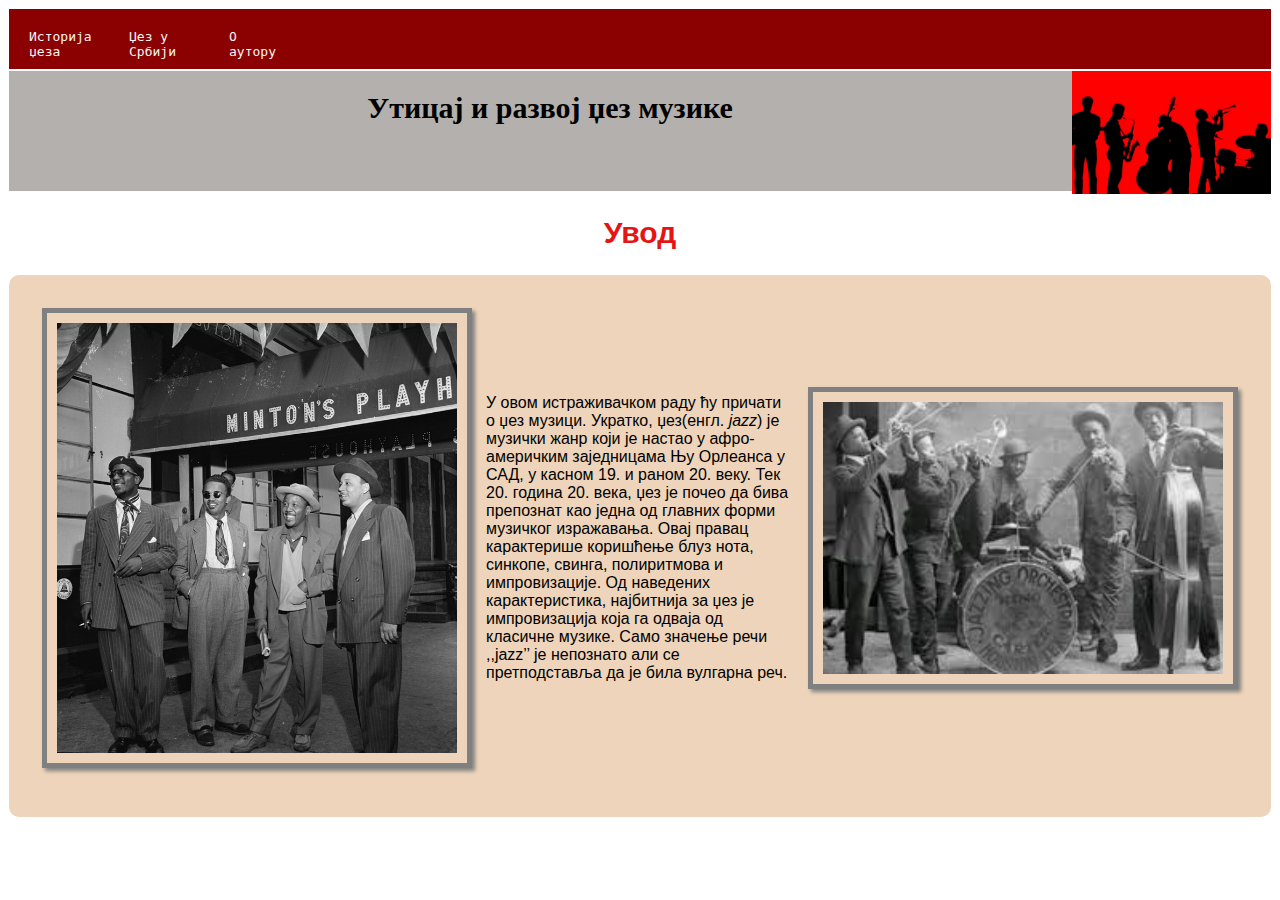
<file: index.html>
<html>
<head>
        <meta charset="utf-8"/>
   
<link rel="stylesheet" href="still.css">
</head>
<body>
        <nav>
                <ul>
                    <li><a href="istorija.html">Историја џеза</a></li>
                    <li><a href="srpski.html">Џез у Србији</a></li>
                    <li><a href="jaa.html">О аутору</a></li>
                </ul>
            </nav>
<header>
        <img src="jazz-banjd.jpg" width=199 align="right">
<h1>Утицај и развој џез музике</h1>

</header>

<h2>Увод</h2>
<section class="okvir">
    <table>
        <tr rowspan="2">
            <td><img class="slike" src="hip4.jpg" width=400 align="center"></td>
            <td>У овом истраживачком раду ћу причати о џез музици. Укратко, џез(енгл. <i>јazz</i>) је музички жанр који је настао у афро-америчким заједницама Њу Орлеанса у САД, у касном 19. и раном 20. веку. Тек 20. година 20. века, џез је почео да бива препознат као једна од главних форми музичког изражавања. Овај правац карактерише коришћење блуз нота, синкопе, свинга, полиритмова и импровизације. Од наведених карактеристика, најбитнија за џез је импровизација која га одваја од класичне музике. 
                Само значење речи ,,jazz’’ је непознато али се претподставља да је била вулгарна реч.</td>
                <td><img class="slike" src="s1.jpg" width=400 align="center"></td>
        </tr>
       
    </table>
<p></p>

</section>
</body>
</html>
</file>
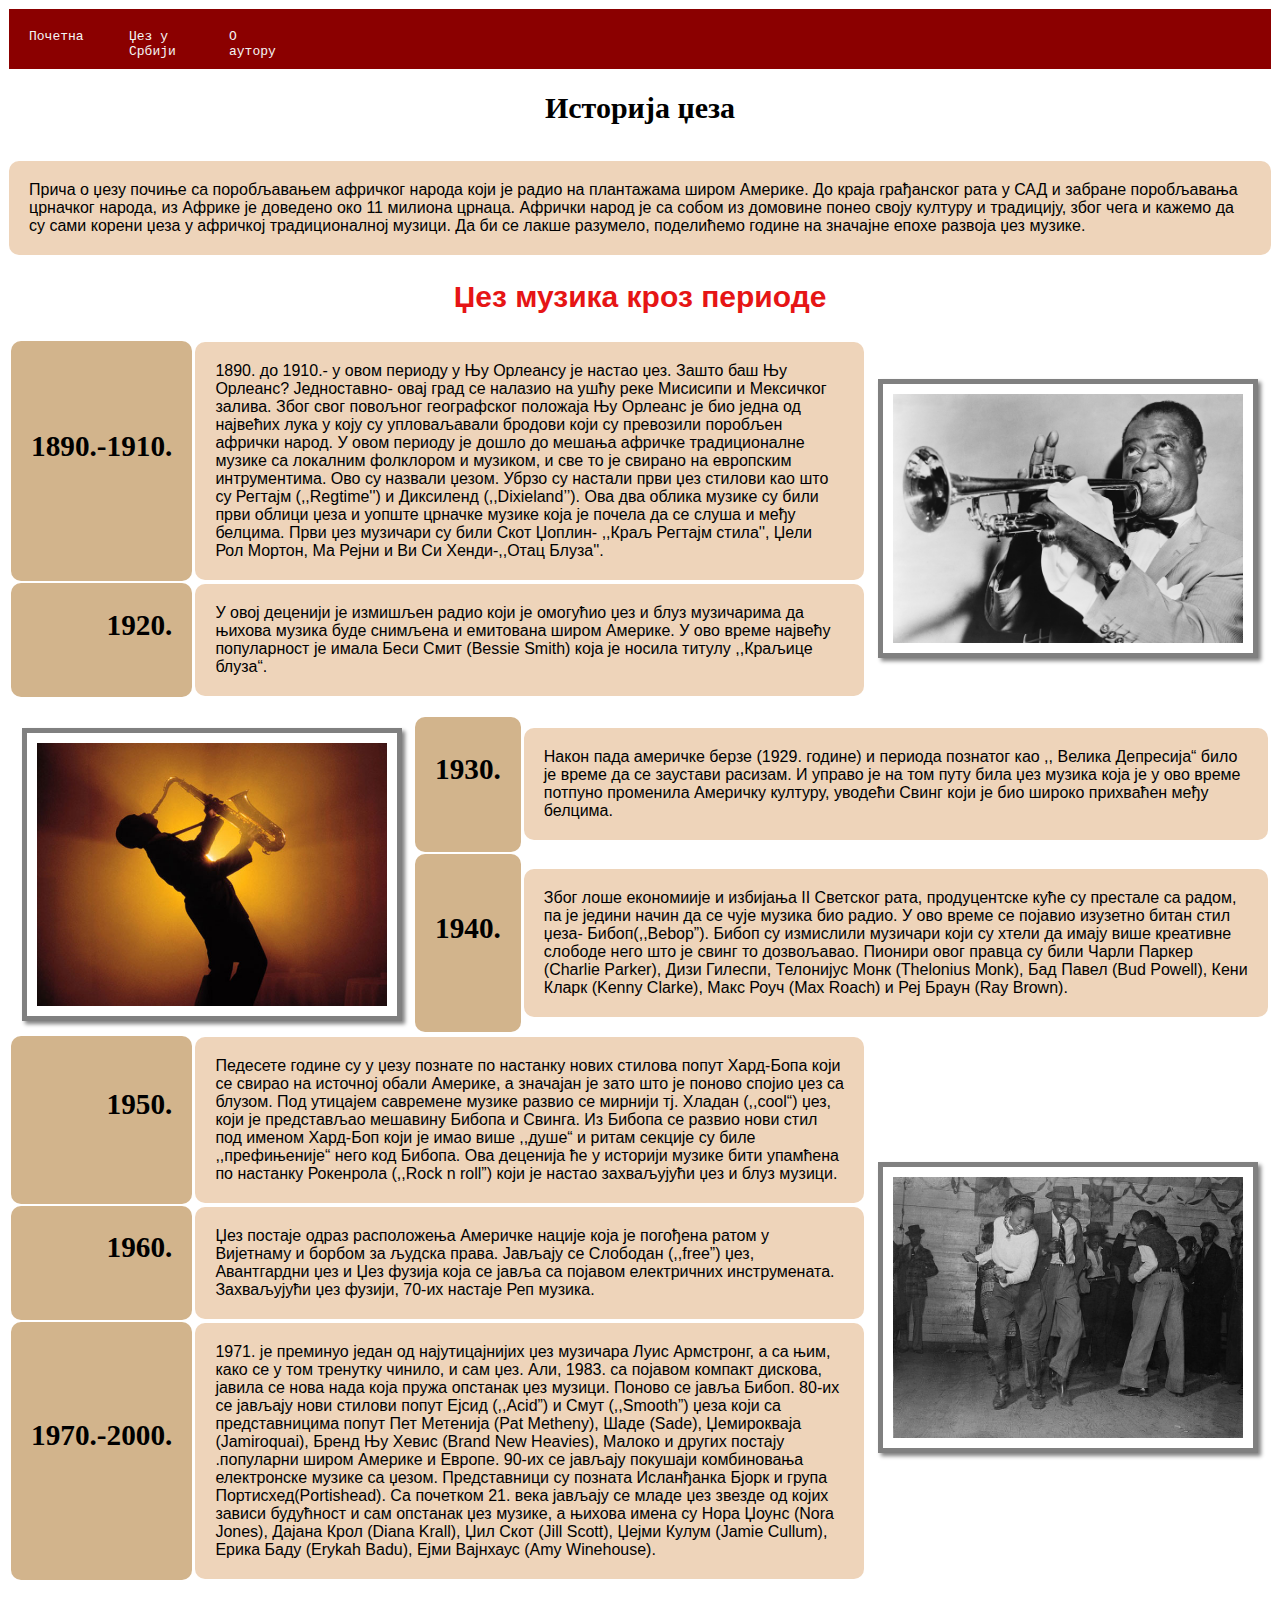
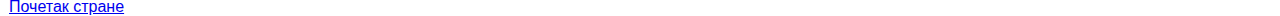
<file: istorija.html>
<html>
<head>
        <meta charset="utf-8"/>
<nav>
   
<link rel="stylesheet" href="still.css">
</head>
<body>
    <nav>
        <ul>
                <li><a href="uvod.html">Почетна</a></li>
                <li><a href="srpski.html">Џез у Србији</a></li>
                <li><a href="jaa.html">О аутору</a></li>
            </ul>
        </nav>
<h1 id="vrh">Историја џеза</h1>
<p class="okvir">Прича о џезу почиње са поробљавањем афричког народа који је радио на 
    плантажама широм Америке. До краја грађанског рата у САД и забране поробљавања црначког народа, из Африке 
    је доведено око 11 милиона црнаца. Афрички народ је са собом из домовине понео своју културу и традицију, 
    због чега и кажемо да су сами корени џеза у афричкој традиционалној музици. Да би се лакше разумело, 
    поделићемо године на значајне епохе развоја џез музике.</p>

<section>
<h2>Џез музика кроз периоде</h2>
<table>
    <tr>
<td class="datumi"><h3>1890.-1910.</h3></td>
<td><p class="okvir">1890. до 1910.- у овом периоду у Њу Орлеансу је настао џез. 
    Зашто баш Њу Орлеанс? Једноставно- овај град се налазио на ушћу реке Мисисипи и Мексичког залива. 
    Због свог повољног географског положаја Њу Орлеанс је био једна од највећих лука у коју су упловаљавали 
    бродови који су превозили поробљен афрички народ. У овом периоду је дошло до мешања афричке 
    традиционалне музике са локалним фолклором и музиком, и све то је свирано на европским интрументима. 
    Ово су назвали џезом. Убрзо су настали први џез стилови као што су Регтајм (,,Regtime'') и 
    Диксиленд (,,Dixieland’’). Ова два облика музике су били први облици џеза и уопште црначке
     музике која је почела да се слуша и међу белцима. Први џез музичари су били Скот Џоплин- ,,Краљ Регтајм стила'', 
     Џели Рол Мортон, Ма Рејни и Ви Си Хенди-,,Отац Блуза''.</p></td>
     <td rowspan="2"><img class="slike1" src="27.jpg" width=300></td></tr>

<tr>
    <td class="datumi"><h3>1920.</h3></td>
<td><p class="okvir">У овој деценији је измишљен радио који је омогућио џез и блуз музичарима да 
    њихова музика буде снимљена и емитована широм Америке. 
    У ово време највећу популарност је имала Беси Смит (Bessie Smith) која је 
    носила титулу ,,Краљице блуза“.</p></td></tr>
    </table>
<p>
</p>

<table>
    <tr>

        <td rowspan="2"><img class="slike1" src="100824.jpg" width=300></td>
<td class="datumi"><h3>1930.</h3></td>
<td><p class="okvir">Након пада америчке берзе (1929. године) и периода познатог као ,, Велика Депресија“ било је 
    време да се заустави расизам. И управо је на том путу била џез музика која је у ово време потпуно 
    променила Америчку културу, уводећи Свинг који је био широко прихваћен међу белцима.</p></td></tr>
    <tr>

<td class="datumi"><h3>1940.</h3></td>
<td><p class="okvir">Због лоше економиије и избијања II Светског рата, продуцентске куће су престале са радом, 
    па је једини начин да се чује музика био радио. У ово време се појавио изузетно битан стил џеза- Бибоп(,,Bebop”). 
    Бибоп су измислили музичари који су хтели да имају више креативне слободе него што је свинг то дозвољавао. 
    Пионири овог правца су били Чарли Паркер (Charlie Parker), Дизи Гилеспи, Телонијус Монк (Thelonius Monk), 
    Бад Павел (Bud Powell), Кени Кларк (Kenny Clarke), Макс Роуч (Max Roach) и Реј Браун (Ray Brown).</p></td></tr></table>


<table>
<tr>

<td class="datumi"><h3>1950.</h3></td>
<td><p class="okvir">Педесете године су у џезу познате по настанку нових стилова попут Хард-Бопа који се свирао на
     источној обали Америке, а значајан је зато што је поново спојио џез са блузом. 
     Под утицајем савремене музике развио се мирнији тј. Хладан (,,cool“) џез, који је представљао мешавину Бибопа и 
     Свинга. Из Бибопа се развио нови стил под именом Хард-Боп који је имао више ,,душе“ и ритам секције су 
     биле ,,префињеније“ него код Бибопа. Ова деценија ће у историји музике бити упамћена по настанку 
     Рокенрола (,,Rock n roll”) који је настао захваљујући џез и блуз музици.</p></td>
    <td rowspan="3"><img class="slike1" src="800px-Jitterbug_Wolcott_FSA.jpg" width=200></td></tr>
<tr>
<td class="datumi"><h3>1960.</h3></td>
<td><p class="okvir">Џез постаје одраз расположења Америчке нације која је погођена ратом у Вијетнаму и 
    борбом за људска права. Јављају се Слободан (,,free”) џез, Авантгардни џез и Џез фузија која се јавља са 
    појавом електричних инструмената. Захваљујући џез фузији, 70-их настаје Реп музика.</p></td></tr>
<tr>
<td class="datumi"><h3>1970.-2000.</h3></td>
<td><p class="okvir">1971. је преминуо један од најутицајнијих џез музичара Луис Армстронг, а са њим,
     како се у том тренутку чинило, и сам џез. Али, 1983. са појавом компакт дискова, јавила се нова
      нада која пружа опстанак џез музици. Поново се јавља Бибоп. 80-их се јављају нови стилови попут 
      Ејсид (,,Acid”) и Смут (,,Smooth”) џеза који са представницима попут Пет Метенија (Pat Metheny), 
      Шаде (Sade), Џемирокваја (Jamiroquai), Бренд Њу Хевис (Brand New Heavies), Малоко и других постају 
      .популарни широм Америке и Европе. 90-их се јављају покушаји комбиновања електронске музике са џезом.
       Представници су позната Исланђанка Бјорк и група Портисхед(Portishead). Са почетком 21. века јављају се 
       младе џез звезде од којих зависи будућност и сам опстанак џез музике, а њихова имена су Нора Џоунс
        (Nora Jones), Дајана Крол (Diana Krall), Џил Cкот (Jill Scott), Џејми Кулум (Jamie Cullum), Ерика Баду 
        (Erykah Badu), Ејми Вајнхаус (Amy Winehouse).</p></td></tr>
        </table>
</section>
<p><a href="#vrh" >Почетак стране</a></p>
</body>
</html>
</file>
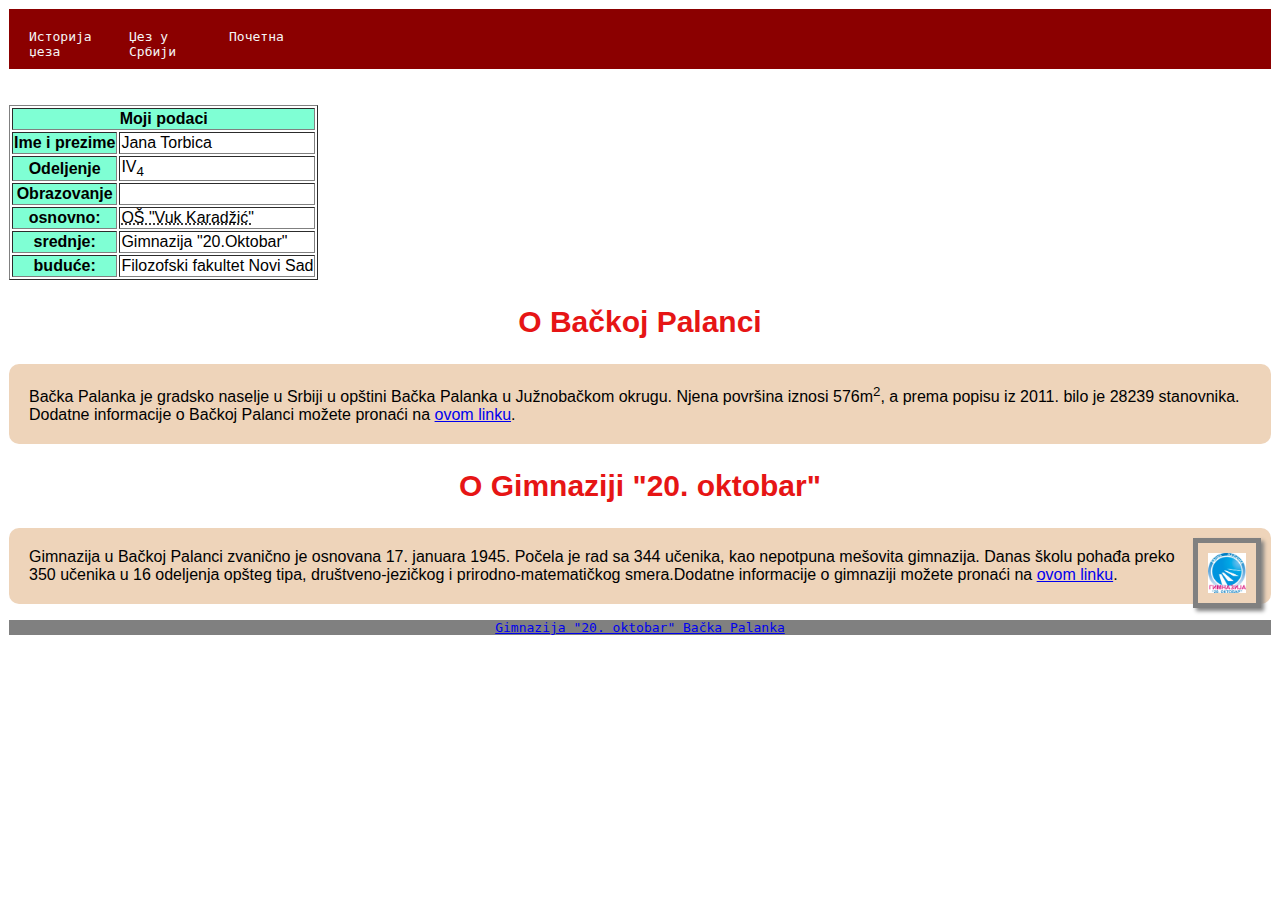
<file: jaa.html>
<html>
<head>
        <link rel="stylesheet" href="still.css"> 
        <nav>
        <ul>
                <li><a href= "istorija.html">Историја џеза</a></li>
                <li><a href= "srpski.html">Џез у Србији</a></li>
                <li><a href="uvod.html">Почетна</a></li>
        
            </ul>
            </nav>
 <meta charset="utf-8"/>
</head>
<body>
    <section>
        <br>
        <br>
          <table border=1>
                  <tr>
                     <th colspan="2">Moji podaci</th>
                  </tr>
                              <tr>
                                    <th>Ime i prezime</th>
                                    <td>Jana Torbica</td>
                                </tr>
                                <tr>
                                    <th>Odeljenje</th>
                                    <td>IV<sub>4</sub></td>
                                </tr>
                                <tr>
                                    <th>Obrazovanje</th>
                                <td></td></tr>
                                <tr>
                                    <th>osnovno:</th>
                                    <td><abbr title="Osnovna skola"> OŠ</abrr> "Vuk Karadžić"</td>
                                </tr>
                                <tr>
                                    <th>srednje:</th>
                                    <td>Gimnazija "20.Oktobar"</td>
                                </tr>
                                <tr>
                                    <th>buduće:</th>
                                    <td>Filozofski fakultet Novi Sad</td>
                                </tr>

                                  
                                
                                
                                   
                                
                            </table>

        
<h2>O Bačkoj Palanci</h2>
<p class="okvir">Bačka Palanka je gradsko naselje u Srbiji u opštini Bačka Palanka u Južnobačkom okrugu. Njena površina iznosi 576m<sup>2</sup>, a prema popisu iz 2011. bilo je 28239 stanovnika. Dodatne informacije o Bačkoj Palanci možete pronaći na <a href="https://sr.wikipedia.org/sr-ec/%D0%91%D0%B0%D1%87%D0%BA%D0%B0_%D0%9F%D0%B0%D0%BB%D0%B0%D0%BD%D0%BA%D0%B0">ovom linku</a>.</p>
        

<h2>O Gimnaziji "20. oktobar"</h2>
<p align="center"><img  class="slike2" src="logogimnazije.jpg"  ></p>

<p class="okvir">Gimnazija u Bačkoj Palanci zvanično je osnovana 17. januara 1945. Počela je rad sa 344 učenika, kao nepotpuna mešovita gimnazija. Danas školu pohađa preko 350 učenika u 16 odeljenja opšteg tipa, društveno-jezičkog i prirodno-matematičkog smera.Dodatne informacije o gimnaziji možete pronaći na <a href="http://gimnazijabp.edu.rs/o-gimnaziji/">ovom linku</a>.</p>
</section>
    <footer>
        <a href="http://gimnazijabp.edu.rs/">Gimnazija "20. oktobar" Bačka Palanka</a>
    </footer>
        </body>
        </html>
</file>
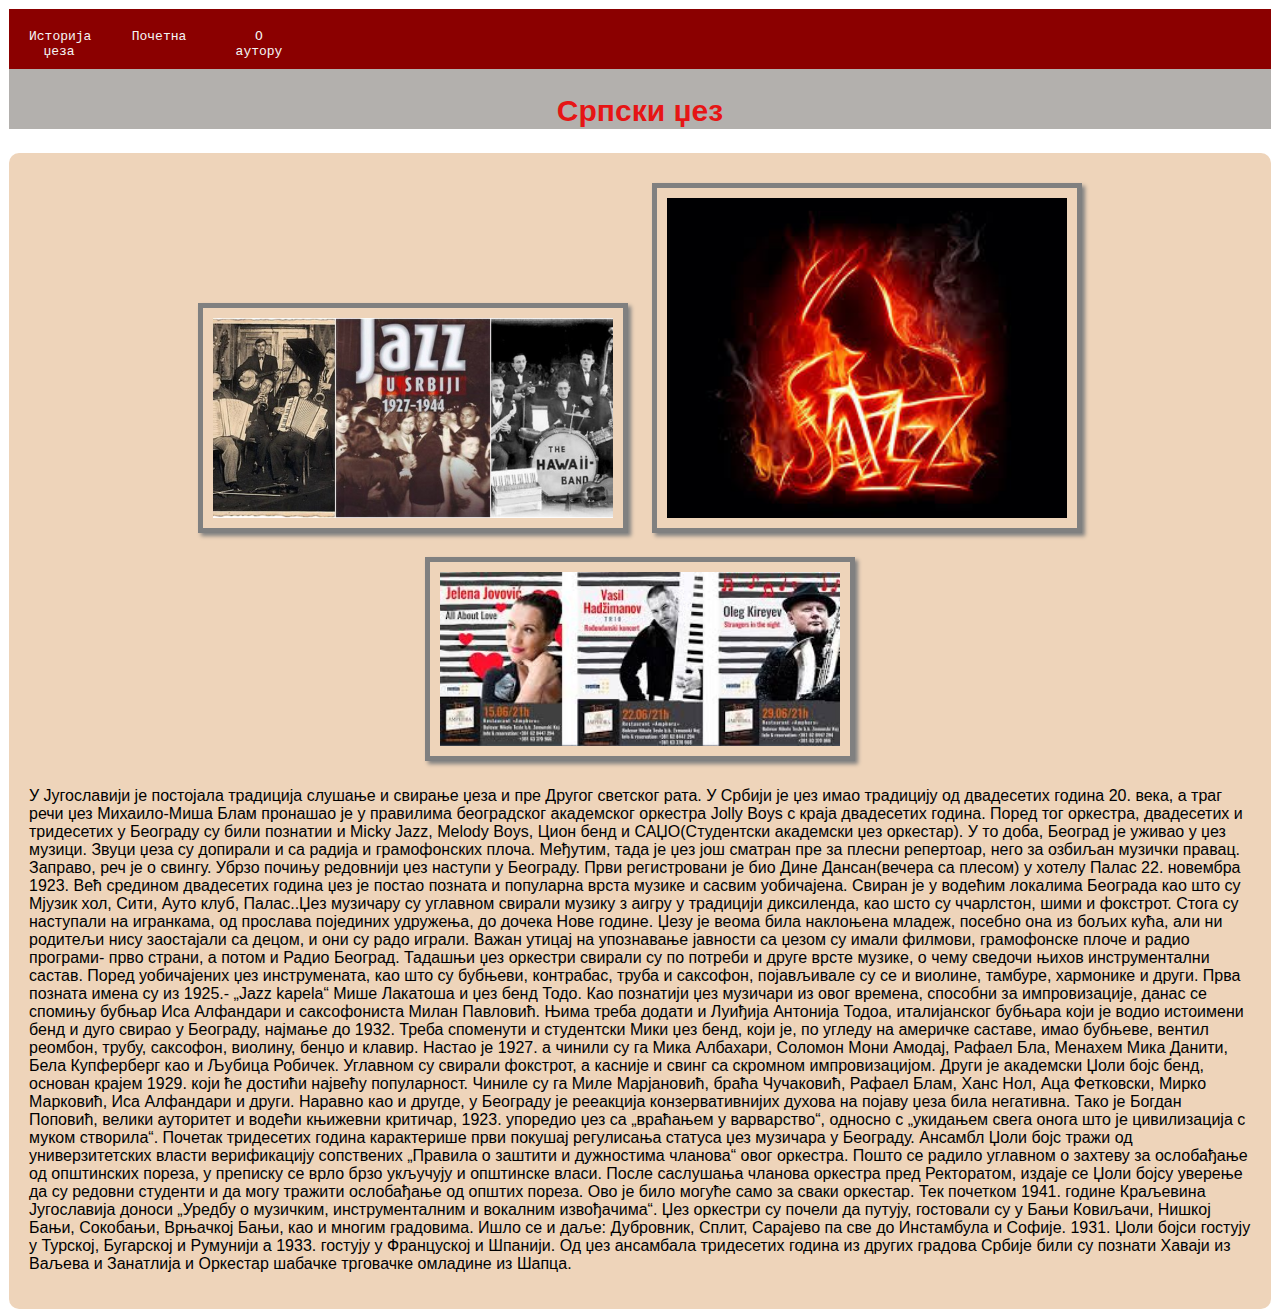
<file: srpski.html>
<html>
<head>
<header>
 <meta charset="utf-8"/>
<link rel="stylesheet" href="still.css">
</head>
<body>
    <nav>
        <ul>
                <nav>
                <li><a href="istorija.html">Историја џеза</a></li>
                <li><a href="uvod.html">Почетна</a></li>
                <li><a href="jaa.html">О аутору</a></li>
            </ul>
                </nav>
<h2>Српски џез</h2>
<section class="okvir">
<img class="slike" src="images_cms-image-000004779.jpg" width=500>
<img class="slike" src="s3.jpg" width=500>
<img class="slike" src="s4.jpg" width=500>
<p>У Југославији је постојала традиција слушање и свирање џеза и пре Другог светског рата. У Србији је џез имао традицију од двадесетих година 20. века, а траг речи џез Михаило-Миша Блам пронашао је у правилима београдског академског оркестра Jolly Boys с краја двадесетих година. Поред тог оркестра, двадесетих и тридесетих у Београду су били познатии и Micky Jazz, Melody Boys, Цион бенд и САЏО(Студентски академски џез оркестар). У то доба, Београд је уживао у џез музици. Звуци џеза су допирали и са радија и грамофонских плоча. Међутим, тада је џез још сматран пре за плесни репертоар, него за озбиљан музички правац. Заправо, реч је о свингу. Убрзо почињу редовнији џез наступи у Београду. Први регистровани је био Дине Дансан(вечера са плесом) у хотелу Палас 22. новембра 1923. Већ средином двадесетих година џез је постао позната и популарна врста музике и сасвим уобичајена. Свиран је у водећим локалима Београда као што су Мјузик хол, Сити, Ауто клуб, Палас..Џез музичару су углавном свирали музику з аигру у традицији диксиленда, као шсто су ччарлстон, шими и фокстрот. Стога су наступали на игранкама, од прослава појединих удружења, до дочека Нове године. Џезу је веома била наклоњена младеж, посебно она из бољих кућа, али ни родитељи нису заостајали са децом, и они су радо играли. Важан утицај на упознавање јавности са џезом су имали филмови, грамофонске плоче и радио програми- прво страни, а потом и Радио Београд. Тадашњи џез оркестри свирали су по потреби и друге врсте музике, о чему сведочи њихов инструментални састав. Поред уобичајених џез инструмената, као што су бубњеви, контрабас, труба и саксофон, појављивале су се и виолине, тамбуре, хармонике и други. Прва позната имена су из 1925.- „Jazz kapela“ Мише Лакатоша и џез бенд Тодо. Као познатији џез музичари из овог времена, способни за импровизације, данас се спомињу бубњар Иса Алфандари и саксофониста Милан Павловић. Њима треба додати и Луиђија Антонија Тодоа, италијанског бубњара који је водио истоимени бенд и дуго свирао у Београду, најмање до 1932. Треба споменути и студентски Мики џез бенд, који је, по угледу на америчке саставе, имао бубњеве, вентил реомбон, трубу, саксофон, виолину, бенџо и клавир. Настао је 1927. а чинили су га Мика Албахари, Соломон Мони Амодај, Рафаел Бла, Менахем Мика Данити, Бела Купферберг као и Љубица Робичек. Углавном су свирали фокстрот, а касније и свинг са скромном импровизацијом. Други је академски Џоли бојс бенд, основан крајем 1929. који ће достићи највећу популарност. Чиниле су га Миле Марјановић, браћа Чучаковић, Рафаел Блам, Ханс Нол, Аца Фетковски, Мирко Марковић, Иса Алфандари и други. Наравно као и другде, у Београду је рееакција конзервативнијих духова на појаву џеза била негативна. Тако је Богдан Поповић, велики ауторитет и водећи књижевни критичар, 1923. упоредио џез са „враћањем у варварство“, односно с „укидањем свега онога што је цивилизација с муком створила“. Почетак тридесетих година карактерише први покушај регулисања статуса џез музичара у Београду. Ансамбл Џоли бојс тражи од универзитетских власти верификацију сопствених „Правила о заштити и дужностима чланова“ овог оркестра.  Пошто се радило углавном о захтеву за ослобађање од општинских пореза, у преписку се врло брзо укључују и општинске власи. После саслушања чланова оркестра пред Ректоратом, издаје се Џоли бојсу уверење да су редовни студенти и да могу тражити ослобађање од општих пореза. Ово је било могуће само за сваки оркестар. Тек почетком 1941. године Краљевина Југославија доноси „Уредбу о музичким, инструменталним и вокалним извођачима“. Џез оркестри су почели да путују, гостовали су у Бањи Ковиљачи, Нишкој Бањи, Сокобањи, Врњачкој Бањи, као и многим градовима. Ишло се и даље: Дубровник, Сплит, Сарајево па све до Инстамбула и Софије. 1931. Џоли бојси гостују у Турској, Бугарској и Румунији а 1933. гостују у Француској и Шпанији. Од џез ансамбала тридесетих година из других градова Србије били су познати Хаваји из Ваљева и Занатлија и Оркестар шабачке трговачке омладине из Шапца. </p>
</section>
</body>
</html>
</file>
<file: still.css>
body{font-family: sans-serif;
margin:9px;}

header{text-align: center;
background-color: rgb(179, 176, 173);
height: 120px;}

p{color: black;
text-align: left;}

.okvir{border: 10 px solid;
padding: 20px;
background-color: rgb(238, 212, 186);
border-radius: 10px;}

h1{margin: 2px;
padding: 20px;
color: black;
font-family: serif;
font-size:30px;
text-align:center}
h2 {color:rgb(230, 21, 21);
    text-align:center;
    font-size:30px}
nav{background-color: darkred;
height: 60px;}

nav ul{padding: 0;
margin: 0;
list-style-type: none;}

nav li{padding: 10px;
align-items: left;
width: 80px;
font-family: monospace;}

nav li a{display: block;
padding: 10px;
color: whitesmoke;
text-decoration: none;}

nav ul li{float: left;}
nav li :hover{background-color:black;}

h3{font-family: cursive;}

.slike{padding: 10px;
margin: 10px;
border: 5px solid gray;
width: 400px;
box-shadow: 3px 3px 4px gray;}
.slike1{padding: 10px;
    margin: 10px;
    border: 5px solid gray;
    width: 350px; 
    box-align:center;
    box-shadow: 3px 3px 4px gray;
    float:center;
}
.slike2 {padding: 10px;
    margin: 10px;
    border: 5px solid gray;
    width: 350px; 
    box-align:center;
    box-shadow: 3px 3px 4px gray;
    float:right;
    width:3%}

th {background-color: aquamarine}
footer{background-color: gray;
color: black;
font-family: monospace;
text-align: center;}

.datumi { text-align:right;
font-size:25px;
background-color: tan;
border: 10 px solid;
    padding: 20px;
    border-radius: 10px;}
</file>
